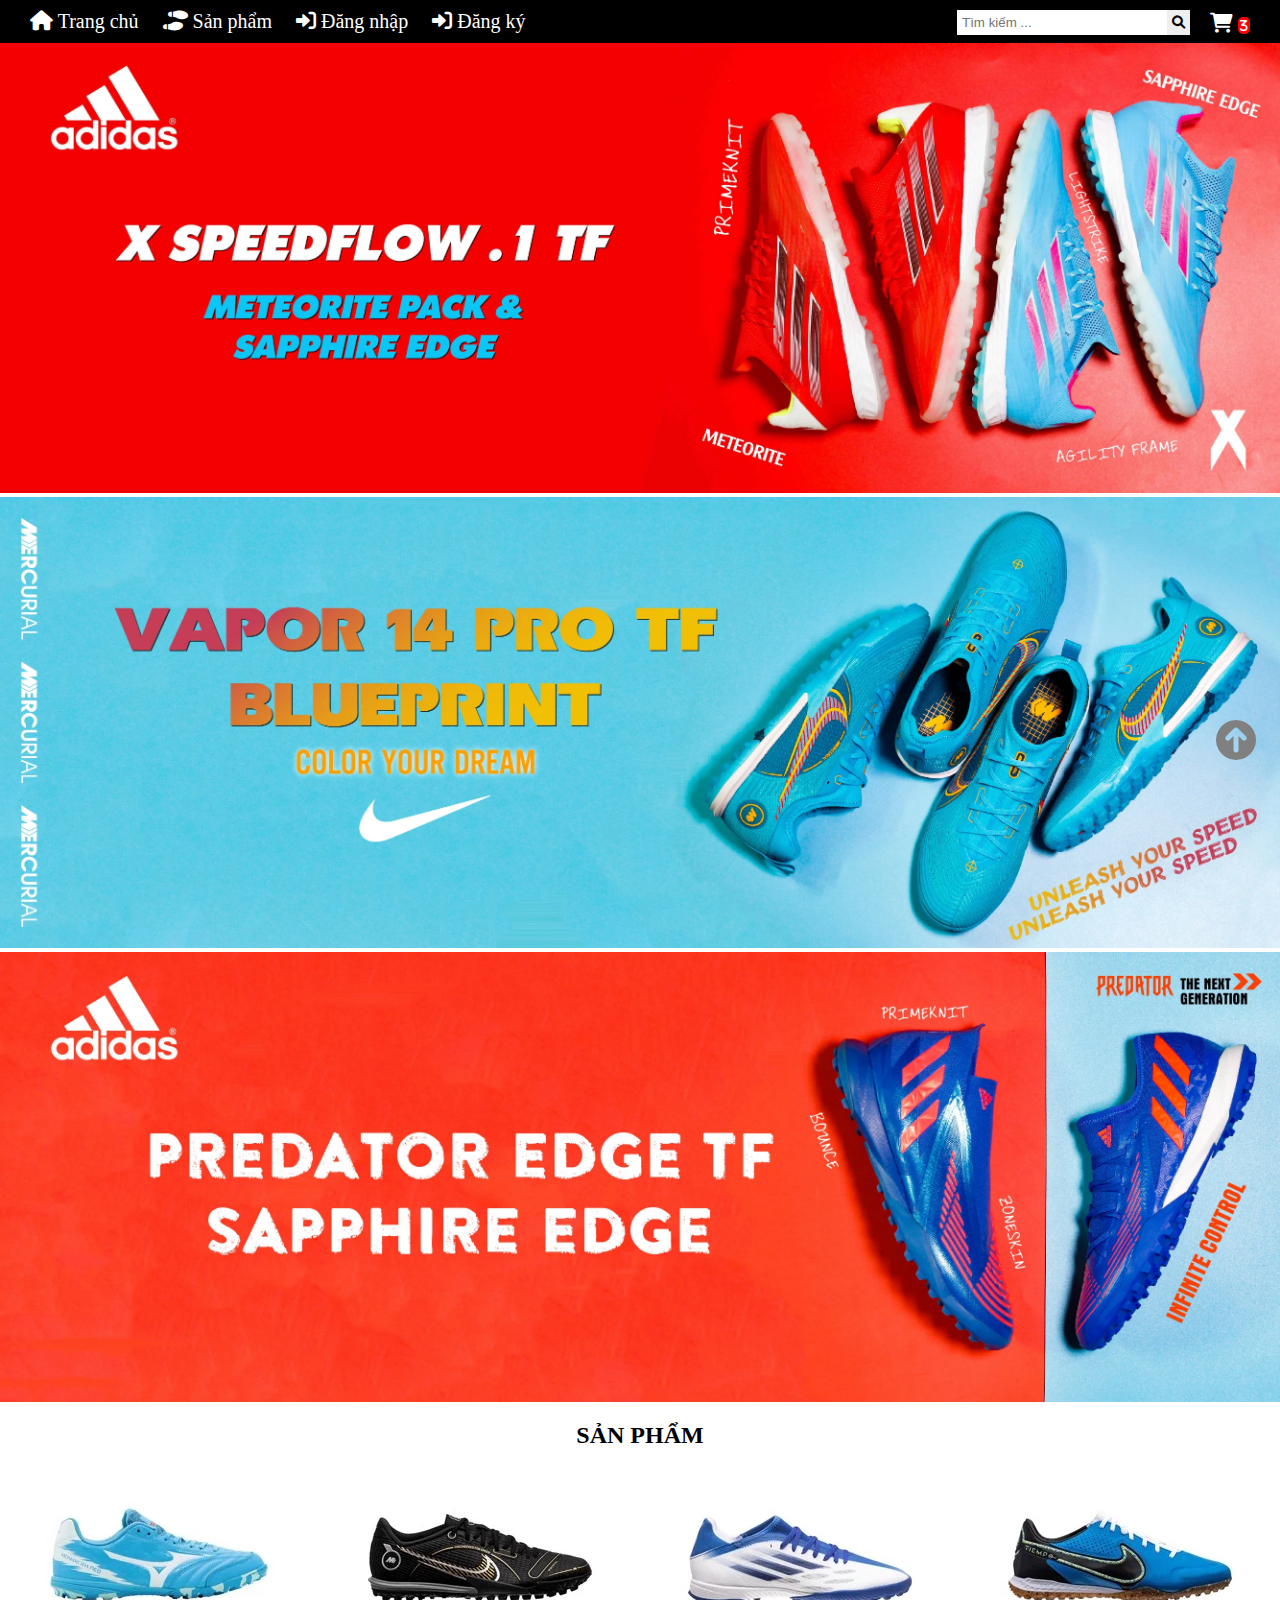
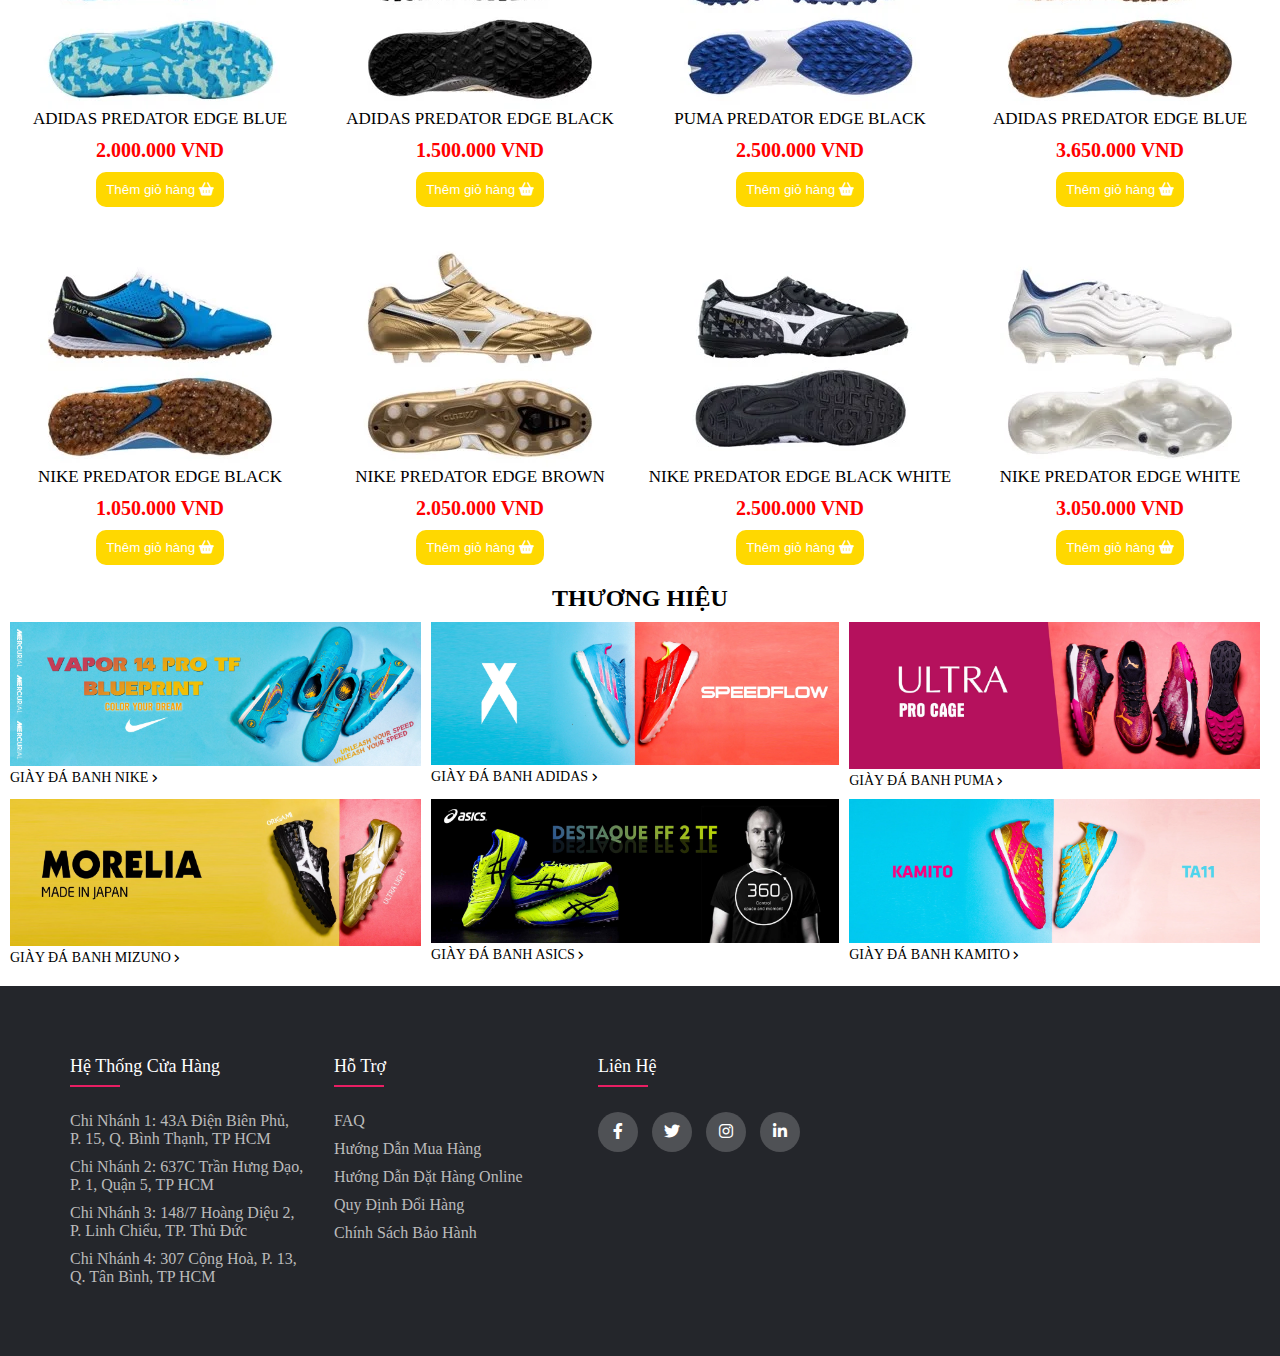
<file: index.html>
<!DOCTYPE html>
<html lang="en">

<head>
    <meta charset="UTF-8">
    <meta http-equiv="X-UA-Compatible" content="IE=edge">
    <meta name="viewport" content="width=device-width, initial-scale=1.0">
    <title>Shop giày đá bóng</title>
    <link rel="stylesheet" href="./css/style.css" />
    <!-- Slide của w3 -->
    <script src="https://www.w3schools.com/lib/w3.js"></script>
    <link href="https://cdnjs.cloudflare.com/ajax/libs/font-awesome/6.0.0/css/all.min.css" rel="stylesheet">
</head>

<body>
    <!-- Menu -->
    <ul class="menu" id="menu">
        <li>
            <a href="./index.html"><i class="fa-solid fa-house"></i> Trang chủ</a>
        </li>
        <li>
            <a href="./products.html"><i class="fa-solid fa-shoe-prints"></i> Sản phẩm</a>
        </li>
        <li>
            <a href="./login.html"><i class="fa-solid fa-right-to-bracket"></i> Đăng nhập</a>
        </li>
        <li>
            <a href="./register.html"><i class="fa-solid fa-right-to-bracket"></i> Đăng ký</a>
        </li>
        <li>
            <a href="cart.html">
                <i class="fa-solid fa-cart-shopping">
                    <span class="count">3</span>
                </i>
            </a> 
        </li>
        <li>
            <button class="btnSearch">
                <i class="fa-solid fa-magnifying-glass"></i>
            </button>
            <input type="text" placeholder="Tìm kiếm ..." class="search"/>
        </li>
    </ul>
    <!-- Slide -->
    <div class="slides">
        <img src="./img/banner1.jpg" width="100%" />
    </div>
    <div class="slides">
        <img src="./img/banner2.jpg" width="100%" />
    </div>
    <div class="slides">
        <img src="./img/banner3.jpg" width="100%" />
    </div>
    <!-- Sản phẩm -->
    <!-- Class cha -->
    <div class="main">
        <h2 style="text-align:center;margin-top:1rem;">SẢN PHẨM</h2>
        <!-- 100% -->
        <!-- Class sản phẩm cha -->
        <!-- Hàng 1 -->
        <div class="product-container">
            <!-- 100% -->
            <!-- Class sản phẩm con -->
            <a href="product-detail.html" class="product-item">
                <!-- 25% --->
                <img class="product-img" src="./img/sp1.png" />
                <p class="name">ADIDAS PREDATOR EDGE BLUE</p>
                <p class="price">2.000.000 VND</p>
                <button class="add-to-cart">Thêm giỏ hàng <i class="fa-solid fa-basket-shopping"></i></button>
            </a>
            <!-- Class sản phẩm con -->
            <a href="product-detail.html" class="product-item">
                <!-- 25% --->
                <img class="product-img" src="./img/sp2.png" />
                <p class="name">ADIDAS PREDATOR EDGE BLACK</p>
                <p class="price">1.500.000 VND</p>
                <button class="add-to-cart">Thêm giỏ hàng <i class="fa-solid fa-basket-shopping"></i></button>
            </a>
            <!-- Class sản phẩm con -->
            <a href="product-detail.html" class="product-item">
                <!-- 25% --->
                <img class="product-img" src="./img/sp3.png" />
                <p class="name">PUMA PREDATOR EDGE BLACK</p>
                <p class="price">2.500.000 VND</p>
                <button class="add-to-cart">Thêm giỏ hàng <i class="fa-solid fa-basket-shopping"></i></button>
            </a>
            <!-- Class sản phẩm con -->
            <!-- 25% --->
            <a href="product-detail.html" class="product-item">
                <img class="product-img" src="./img/sp4.png" />
                <p class="name">ADIDAS PREDATOR EDGE BLUE</p>
                <p class="price">3.650.000 VND</p>
                <button class="add-to-cart">Thêm giỏ hàng <i class="fa-solid fa-basket-shopping"></i></button>
            </a>
        </div>
        <!-- Hàng 2 -->
        <div class="product-container">
            <!-- 100% -->
            <!-- Class sản phẩm con -->
            <a href="product-detail.html" class="product-item">
                <!-- 25% --->
                <img class="product-img" src="./img/sp5.png" />
                <p class="name">NIKE PREDATOR EDGE BLACK</p>
                <p class="price">1.050.000 VND</p>
                <button class="add-to-cart">Thêm giỏ hàng <i class="fa-solid fa-basket-shopping"></i></button>
            </a>
            <!-- Class sản phẩm con -->
            <a href="product-detail.html" class="product-item">
                <!-- 25% --->
                <img class="product-img" src="./img/sp6.png" />
                <p class="name">NIKE PREDATOR EDGE BROWN</p>
                <p class="price">2.050.000 VND</p>
                <button class="add-to-cart">Thêm giỏ hàng <i class="fa-solid fa-basket-shopping"></i></button>
            </a>
            <!-- Class sản phẩm con -->
            <a href="product-detail.html" class="product-item">
                <!-- 25% --->
                <img class="product-img" src="./img/sp7.png" />
                <p class="name">NIKE PREDATOR EDGE BLACK WHITE</p>
                <p class="price">2.500.000 VND</p>
                <button class="add-to-cart">Thêm giỏ hàng <i class="fa-solid fa-basket-shopping"></i></button>
            </a>
            <!-- Class sản phẩm con -->
            <!-- 25% --->
            <div class="product-item">
                <img class="product-img" src="./img/sp8.png" />
                <p class="name">NIKE PREDATOR EDGE WHITE</p>
                <p class="price">3.050.000 VND</p>
                <button class="add-to-cart">Thêm giỏ hàng <i class="fa-solid fa-basket-shopping"></i></button>
            </div>
        </div>
        <h2 style="text-align:center;margin-top:1rem;">THƯƠNG HIỆU</h2>
        <div class="grid-container">
            <div class="grid-item">
                <img src="img/brand1.png" width="100%"/>
                <p class="brand-name">GIÀY ĐÁ BANH NIKE <i class="fa fa-angle-right"></i></p>
            </div>
            <div class="grid-item">
                <img src="img/brand2.png" width="100%"/>
                <p class="brand-name">GIÀY ĐÁ BANH ADIDAS <i class="fa fa-angle-right"></i></p>
            </div>
            <div class="grid-item">
                <img src="img/brand3.png" width="100%"/>
                <p class="brand-name">GIÀY ĐÁ BANH PUMA <i class="fa fa-angle-right"></i></p>
            </div>
            <div class="grid-item">
                <img src="img/brand4.png" width="100%"/>
                <p class="brand-name">GIÀY ĐÁ BANH MIZUNO <i class="fa fa-angle-right"></i></p>
            </div>
            <div class="grid-item">
                <img src="img/brand5.png" width="100%"/>
                <p class="brand-name">GIÀY ĐÁ BANH ASICS <i class="fa fa-angle-right"></i></p>
            </div>
            <div class="grid-item">
                <img src="img/brand6.png" width="100%"/>
                <p class="brand-name">GIÀY ĐÁ BANH KAMITO <i class="fa fa-angle-right"></i></p>
            </div>
        </div>
    </div>
    <footer class="footer">
        <i class="fa-solid fa-circle-arrow-up" onclick="botToTop()" id="myBtn"></i>
        <div class="container">
            <div class="row">
                <div class="footer-col">
                    <h4>Hệ thống cửa hàng</h4>
                    <ul>
                        <li><a href="#">Chi nhánh 1: 43A Điện Biên Phủ, P. 15, Q. Bình Thạnh, TP HCM</a></li>
                        <li><a href="#">Chi nhánh 2: 637C Trần Hưng Đạo, P. 1, Quận 5, TP HCM</a></li>
                        <li><a href="#">Chi nhánh 3: 148/7 Hoàng Diệu 2, P. Linh Chiểu, TP. Thủ Đức</a></li>
                        <li><a href="#">Chi nhánh 4: 307 Cộng Hoà, P. 13, Q. Tân Bình, TP HCM</a></li>
                    </ul>
                </div>
                <div class="footer-col">
                    <h4>Hỗ trợ</h4>
                    <ul>
                        <li><a href="#">FAQ</a></li>
                        <li><a href="#">Hướng dẫn mua hàng</a></li>
                        <li><a href="#">Hướng dẫn đặt hàng online</a></li>
                        <li><a href="#">Quy định đổi hàng</a></li>
                        <li><a href="#">Chính sách bảo hành</a></li>
                    </ul>
                </div>
                <div class="footer-col">
                    <h4>Liên hệ</h4>
                    <div class="social-links">
                        <a href="#"><i class="fab fa-facebook-f"></i></a>
                        <a href="#"><i class="fab fa-twitter"></i></a>
                        <a href="#"><i class="fab fa-instagram"></i></a>
                        <a href="#"><i class="fab fa-linkedin-in"></i></a>
                    </div>
                </div>
                <div class="footer-col">
                    <iframe src="https://www.google.com/maps/embed?pb=!1m18!1m12!1m3!1d1003449.685214484!2d106.13467939516357!3d10.755639046757906!2m3!1f0!2f0!3f0!3m2!1i1024!2i768!4f13.1!3m3!1m2!1s0x317529292e8d3dd1%3A0xf15f5aad773c112b!2sHo%20Chi%20Minh%20City%2C%20Vietnam!5e0!3m2!1sen!2s!4v1654313030878!5m2!1sen!2s" width="300" height="200" style="border:0;" allowfullscreen="" loading="lazy" referrerpolicy="no-referrer-when-downgrade"></iframe>
                </div>
            </div>
        </div>
    </footer>
    <script src="./js/script.js"></script>
</body>

</html>
</file>
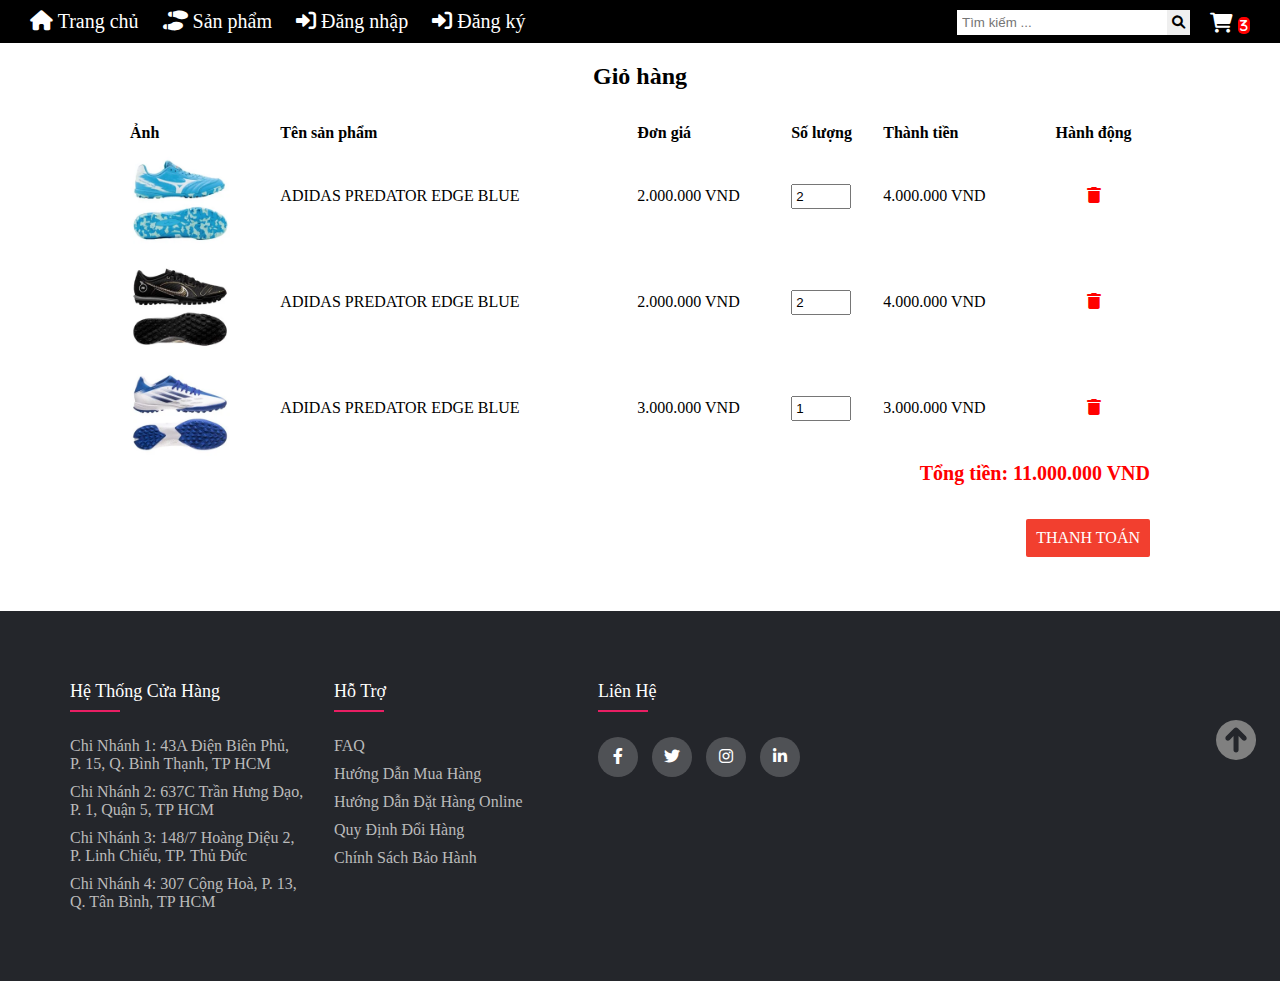
<file: cart.html>
<!DOCTYPE html>
<html lang="en">

<head>
    <meta charset="UTF-8">
    <meta http-equiv="X-UA-Compatible" content="IE=edge">
    <meta name="viewport" content="width=device-width, initial-scale=1.0">
    <title>Shop giày đá bóng</title>
    <link rel="stylesheet" href="./css/style.css" />
    <!-- Slide của w3 -->
    <script src="https://www.w3schools.com/lib/w3.js"></script>
    <link href="https://cdnjs.cloudflare.com/ajax/libs/font-awesome/6.0.0/css/all.min.css" rel="stylesheet">
</head>

<body>
    <!-- Menu -->
    <ul class="menu" id="menu">
        <li>
            <a href="./index.html"><i class="fa-solid fa-house"></i> Trang chủ</a>
        </li>
        <li>
            <a href="./products.html"><i class="fa-solid fa-shoe-prints"></i> Sản phẩm</a>
        </li>
        <li>
            <a href="./login.html"><i class="fa-solid fa-right-to-bracket"></i> Đăng nhập</a>
        </li>
        <li>
            <a href="./register.html"><i class="fa-solid fa-right-to-bracket"></i> Đăng ký</a>
        </li>
        <li>
            <a href="cart.html">
                <i class="fa-solid fa-cart-shopping">
                    <span class="count">3</span>
                </i>
            </a> 
        </li>
        <li>
            <button class="btnSearch">
                <i class="fa-solid fa-magnifying-glass"></i>
            </button>
            <input type="text" placeholder="Tìm kiếm ..." class="search"/>
        </li>
    </ul>
    <!-- Sản phẩm -->
    <!-- Class cha -->
    <div class="main" style="margin: 0 auto;padding:20px 0;">
        <h2 style="text-align: center;">Giỏ hàng</h2>
        <table style="width: 80%;margin:2rem auto;">
            <tr align="left">
                <th>Ảnh</th>
                <th>Tên sản phẩm</th>
                <th>Đơn giá</th>
                <th>Số lượng</th>
                <th>Thành tiền</th>
                <th align="center">Hành động</th>
            </tr>
            <tr>
                <td>
                    <img src="./img/sp1.png" width="100"/>
                </td>
                <td>
                    ADIDAS PREDATOR EDGE BLUE
                </td>
                <td>
                    2.000.000 VND
                </td>
                <td>
                    <input type="number" value="2" min=1 class="qty"/>
                </td>
                <td>
                    4.000.000 VND
                </td>
                <td align="center">
                    <a style="color: red;" href="#"><i class="fa-solid fa-trash"></i></a>
                </td>
            </tr>
            <tr>
                <td>
                    <img src="./img/sp2.png" width="100"/>
                </td>
                <td>
                    ADIDAS PREDATOR EDGE BLUE
                </td>
                <td>
                    2.000.000 VND
                </td>
                <td>
                    <input type="number" value="2" min=1 class="qty"/>
                </td>
                <td>
                    4.000.000 VND
                </td>
                <td align="center">
                    <a style="color: red;" href="#"><i class="fa-solid fa-trash"></i></a>
                </td>
            </tr>
            <tr>
                <td>
                    <img src="./img/sp3.png" width="100"/>
                </td>
                <td>
                    ADIDAS PREDATOR EDGE BLUE
                </td>
                <td>
                    3.000.000 VND
                </td>
                <td>
                    <input type="number" value="1" min=1 class="qty"/>
                </td>
                <td>
                    3.000.000 VND
                </td>
                <td align="center">
                    <a style="color: red;" href="#"><i class="fa-solid fa-trash"></i></a>
                </td>
            </tr>
            <tr>
                <td colspan="6" align="right" style="color: red;font-weight: bold;font-size: 20px;">
                    Tổng tiền: 11.000.000 VND
                </td>
            </tr>
            <tr>
                <td colspan="6" align="right">
                    <a class="btnCheckout" href="#">THANH TOÁN</a>
                </td>
            </tr>
        </table>
    </div>
    <footer class="footer">
        <i class="fa-solid fa-circle-arrow-up" onclick="botToTop()" id="myBtn"></i>
        <div class="container">
            <div class="row">
                <div class="footer-col">
                    <h4>Hệ thống cửa hàng</h4>
                    <ul>
                        <li><a href="#">Chi nhánh 1: 43A Điện Biên Phủ, P. 15, Q. Bình Thạnh, TP HCM</a></li>
                        <li><a href="#">Chi nhánh 2: 637C Trần Hưng Đạo, P. 1, Quận 5, TP HCM</a></li>
                        <li><a href="#">Chi nhánh 3: 148/7 Hoàng Diệu 2, P. Linh Chiểu, TP. Thủ Đức</a></li>
                        <li><a href="#">Chi nhánh 4: 307 Cộng Hoà, P. 13, Q. Tân Bình, TP HCM</a></li>
                    </ul>
                </div>
                <div class="footer-col">
                    <h4>Hỗ trợ</h4>
                    <ul>
                        <li><a href="#">FAQ</a></li>
                        <li><a href="#">Hướng dẫn mua hàng</a></li>
                        <li><a href="#">Hướng dẫn đặt hàng online</a></li>
                        <li><a href="#">Quy định đổi hàng</a></li>
                        <li><a href="#">Chính sách bảo hành</a></li>
                    </ul>
                </div>
                <div class="footer-col">
                    <h4>Liên hệ</h4>
                    <div class="social-links">
                        <a href="#"><i class="fab fa-facebook-f"></i></a>
                        <a href="#"><i class="fab fa-twitter"></i></a>
                        <a href="#"><i class="fab fa-instagram"></i></a>
                        <a href="#"><i class="fab fa-linkedin-in"></i></a>
                    </div>
                </div>
            </div>
        </div>
    </footer>
    <script src="./js/script.js"></script>
</body>

</html>
</file>
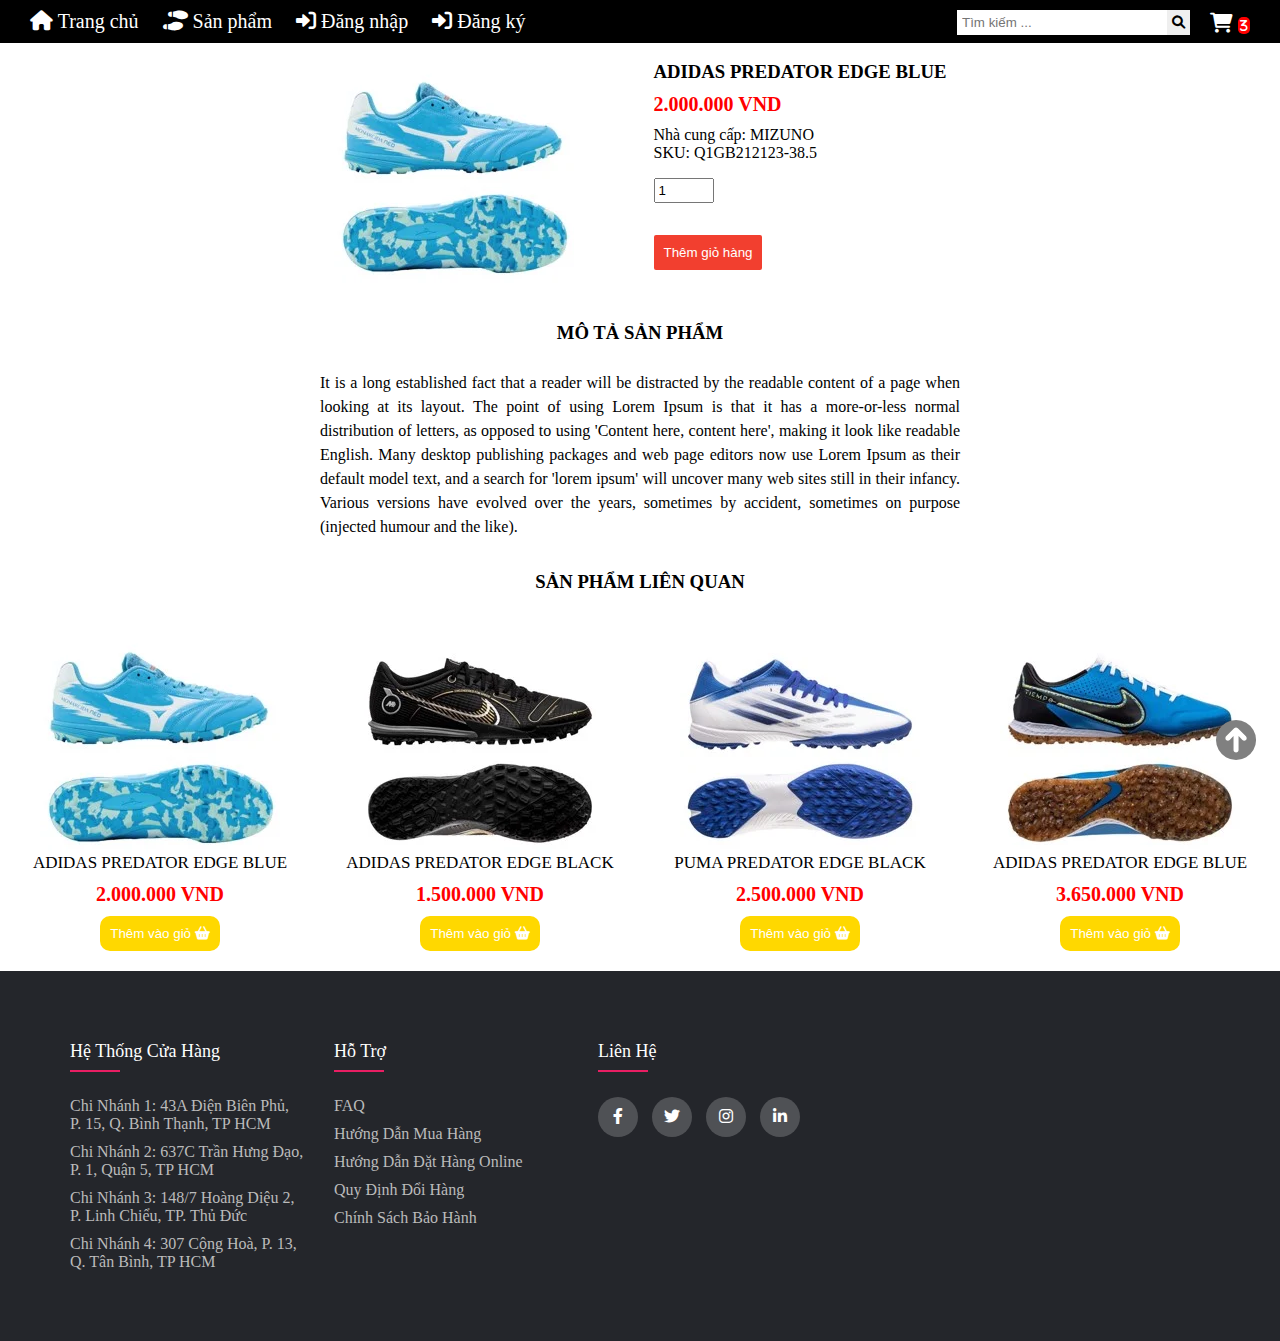
<file: product-detail.html>
<!DOCTYPE html>
<html lang="en">

<head>
    <meta charset="UTF-8">
    <meta http-equiv="X-UA-Compatible" content="IE=edge">
    <meta name="viewport" content="width=device-width, initial-scale=1.0">
    <title>Shop giày đá bóng</title>
    <link rel="stylesheet" href="./css/style.css" />
    <!-- Slide của w3 -->
    <script src="https://www.w3schools.com/lib/w3.js"></script>
    <link href="https://cdnjs.cloudflare.com/ajax/libs/font-awesome/6.0.0/css/all.min.css" rel="stylesheet">
</head>

<body>
    <!-- Menu -->
    <ul class="menu" id="menu">
        <li>
            <a href="./index.html"><i class="fa-solid fa-house"></i> Trang chủ</a>
        </li>
        <li>
            <a href="./products.html"><i class="fa-solid fa-shoe-prints"></i> Sản phẩm</a>
        </li>
        <li>
            <a href="./login.html"><i class="fa-solid fa-right-to-bracket"></i> Đăng nhập</a>
        </li>
        <li>
            <a href="./register.html"><i class="fa-solid fa-right-to-bracket"></i> Đăng ký</a>
        </li>
        <li>
            <a href="cart.html">
                <i class="fa-solid fa-cart-shopping">
                    <span class="count">3</span>
                </i>
            </a> 
        </li>
        <li>
            <button class="btnSearch">
                <i class="fa-solid fa-magnifying-glass"></i>
            </button>
            <input type="text" placeholder="Tìm kiếm ..." class="search"/>
        </li>
    </ul>
    <!-- Sản phẩm -->
    <!-- Class cha -->
    <div class="main">
        <div class="product-detail-container">
            <div class="product-image">
                <img src="img/sp1.png" />
            </div>
            <div class="product-detail">
                <form>
                    <h3>ADIDAS PREDATOR EDGE BLUE</h3>
                    <p class="price">2.000.000 VND</p>
                    <p>Nhà cung cấp: MIZUNO</p>
                    <p>SKU: Q1GB212123-38.5</p>
                    <input type="number" min=1 class="qty" value="1" style="margin-right: 100%;margin-top: 1rem;"/>
                    <button type="button" class="addToCart">Thêm giỏ hàng</button>
                </form>
            </div>
        </div>
        <div class="description">
            <h3 style="text-align: center;margin-bottom: 1.5rem;">MÔ TẢ SẢN PHẨM</h3>
            <p>
                It is a long established fact that a reader will be distracted by the readable content of a page when looking at its layout. The point of using Lorem Ipsum is that it has a more-or-less normal distribution of letters, as opposed to using 'Content here, content here', making it look like readable English. Many desktop publishing packages and web page editors now use Lorem Ipsum as their default model text, and a search for 'lorem ipsum' will uncover many web sites still in their infancy. Various versions have evolved over the years, sometimes by accident, sometimes on purpose (injected humour and the like).
            </p>
        </div>
        <h3 style="text-align: center;">SẢN PHẨM LIÊN QUAN</h3>
        <div class="product-container">
            <!-- 100% -->
            <!-- Class sản phẩm con -->
            <a href="product-detail.html" class="product-item">
                <!-- 25% --->
                <img class="product-img" src="./img/sp1.png" />
                <p class="name">ADIDAS PREDATOR EDGE BLUE</p>
                <p class="price">2.000.000 VND</p>
                <button class="add-to-cart">Thêm vào giỏ <i class="fa-solid fa-basket-shopping"></i></button>
            </a>
            <!-- Class sản phẩm con -->
            <a href="product-detail.html" class="product-item">
                <!-- 25% --->
                <img class="product-img" src="./img/sp2.png" />
                <p class="name">ADIDAS PREDATOR EDGE BLACK</p>
                <p class="price">1.500.000 VND</p>
                <button class="add-to-cart">Thêm vào giỏ <i class="fa-solid fa-basket-shopping"></i></button>
            </a>
            <!-- Class sản phẩm con -->
            <a href="product-detail.html" class="product-item">
                <!-- 25% --->
                <img class="product-img" src="./img/sp3.png" />
                <p class="name">PUMA PREDATOR EDGE BLACK</p>
                <p class="price">2.500.000 VND</p>
                <button class="add-to-cart">Thêm vào giỏ <i class="fa-solid fa-basket-shopping"></i></button>
            </a>
            <!-- Class sản phẩm con -->
            <!-- 25% --->
            <a href="product-detail.html" class="product-item">
                <img class="product-img" src="./img/sp4.png" />
                <p class="name">ADIDAS PREDATOR EDGE BLUE</p>
                <p class="price">3.650.000 VND</p>
                <button class="add-to-cart">Thêm vào giỏ <i class="fa-solid fa-basket-shopping"></i></button>
            </a>
        </div>
    </div>
    <footer class="footer">
        <i class="fa-solid fa-circle-arrow-up" onclick="botToTop()" id="myBtn"></i>
        <div class="container">
            <div class="row">
                <div class="footer-col">
                    <h4>Hệ thống cửa hàng</h4>
                    <ul>
                        <li><a href="#">Chi nhánh 1: 43A Điện Biên Phủ, P. 15, Q. Bình Thạnh, TP HCM</a></li>
                        <li><a href="#">Chi nhánh 2: 637C Trần Hưng Đạo, P. 1, Quận 5, TP HCM</a></li>
                        <li><a href="#">Chi nhánh 3: 148/7 Hoàng Diệu 2, P. Linh Chiểu, TP. Thủ Đức</a></li>
                        <li><a href="#">Chi nhánh 4: 307 Cộng Hoà, P. 13, Q. Tân Bình, TP HCM</a></li>
                    </ul>
                </div>
                <div class="footer-col">
                    <h4>Hỗ trợ</h4>
                    <ul>
                        <li><a href="#">FAQ</a></li>
                        <li><a href="#">Hướng dẫn mua hàng</a></li>
                        <li><a href="#">Hướng dẫn đặt hàng online</a></li>
                        <li><a href="#">Quy định đổi hàng</a></li>
                        <li><a href="#">Chính sách bảo hành</a></li>
                    </ul>
                </div>
                <div class="footer-col">
                    <h4>Liên hệ</h4>
                    <div class="social-links">
                        <a href="#"><i class="fab fa-facebook-f"></i></a>
                        <a href="#"><i class="fab fa-twitter"></i></a>
                        <a href="#"><i class="fab fa-instagram"></i></a>
                        <a href="#"><i class="fab fa-linkedin-in"></i></a>
                    </div>
                </div>
            </div>
        </div>
    </footer>
    <script src="./js/script.js"></script>
</body>

</html>
</file>
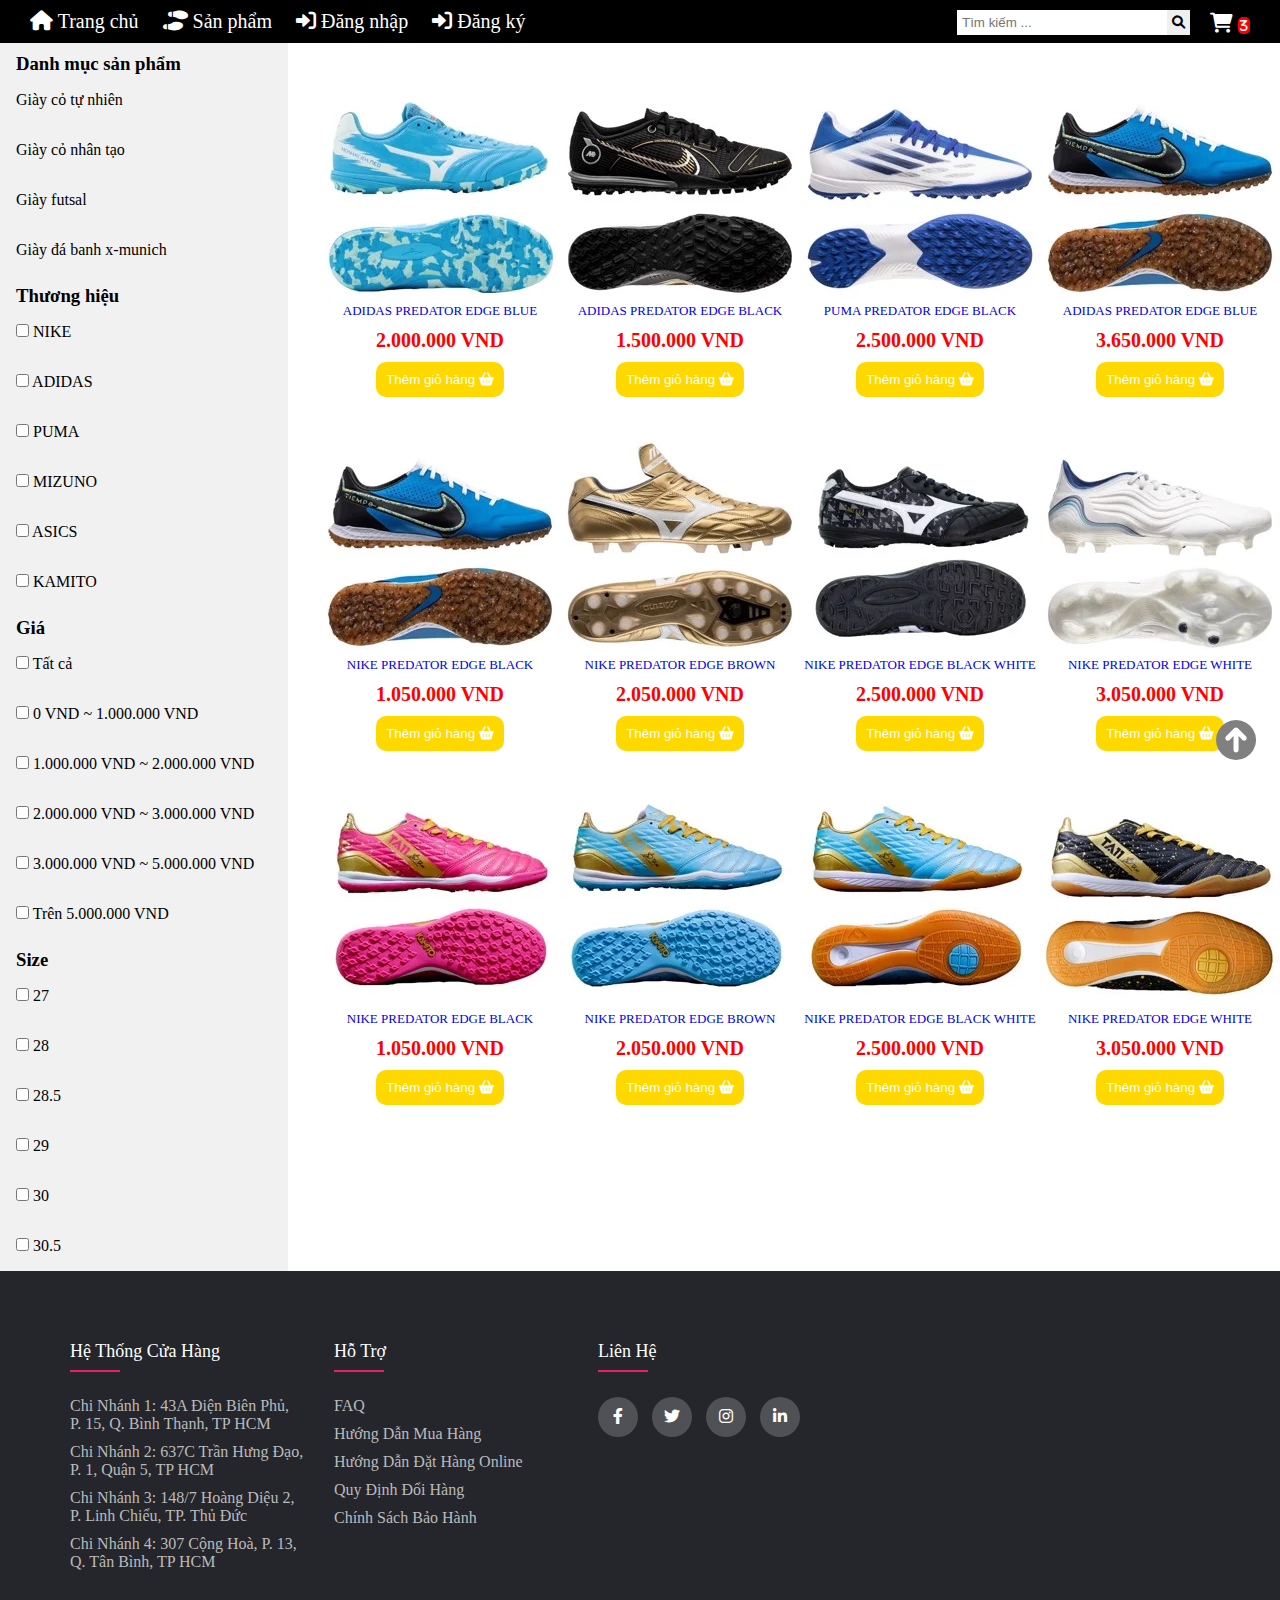
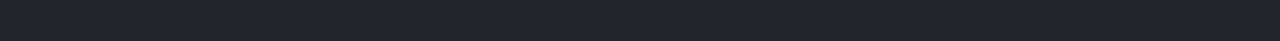
<file: products.html>
<!DOCTYPE html>
<html lang="en">

<head>
    <meta charset="UTF-8">
    <meta http-equiv="X-UA-Compatible" content="IE=edge">
    <meta name="viewport" content="width=device-width, initial-scale=1.0">
    <title>Shop giày đá bóng</title>
    <link rel="stylesheet" href="./css/style.css" />
    <!-- Slide của w3 -->
    <script src="https://www.w3schools.com/lib/w3.js"></script>
    <link href="https://cdnjs.cloudflare.com/ajax/libs/font-awesome/6.0.0/css/all.min.css" rel="stylesheet">
</head>

<body>
    <!-- Menu -->
    <ul class="menu" id="menu">
        <li>
            <a href="./index.html"><i class="fa-solid fa-house"></i> Trang chủ</a>
        </li>
        <li>
            <a href="./products.html"><i class="fa-solid fa-shoe-prints"></i> Sản phẩm</a>
        </li>
        <li>
            <a href="./login.html"><i class="fa-solid fa-right-to-bracket"></i> Đăng nhập</a>
        </li>
        <li>
            <a href="./register.html"><i class="fa-solid fa-right-to-bracket"></i> Đăng ký</a>
        </li>
        <li>
            <a href="cart.html">
                <i class="fa-solid fa-cart-shopping">
                    <span class="count">3</span>
                </i>
            </a>
        </li>
        <li>
            <button class="btnSearch">
                <i class="fa-solid fa-magnifying-glass"></i>
            </button>
            <input type="text" placeholder="Tìm kiếm ..." class="search" />
        </li>
    </ul>
    <!-- Sản phẩm -->
    <!-- Class cha -->
    <div class="main">
        <div class="wrapper">
            <div class="sidebar">
                <h3 style="margin-left: 16px;margin-top:10px;">Danh mục sản phẩm</h3>
                <a href="#">Giày cỏ tự nhiên</a>
                <a href="#">Giày cỏ nhân tạo</a>
                <a href="#">Giày futsal</a>
                <a href="#">Giày đá banh x-munich</a>
                <h3 style="margin-left: 16px;margin-top:10px;">Thương hiệu</h3>
                <a href="#">
                    <input type="checkbox" /> NIKE
                </a>
                <a href="#">
                    <input type="checkbox" /> ADIDAS
                </a>
                <a href="#">
                    <input type="checkbox" /> PUMA
                </a>
                <a href="#">
                    <input type="checkbox" /> MIZUNO
                </a>
                <a href="#">
                    <input type="checkbox" /> ASICS
                </a>
                <a href="#">
                    <input type="checkbox" /> KAMITO
                </a>
                <h3 style="margin-left: 16px;margin-top:10px;">Giá</h3>
                <a href="#">
                    <input type="checkbox" /> Tất cả
                </a>
                <a href="#">
                    <input type="checkbox" /> 0 VND ~ 1.000.000 VND
                </a>
                <a href="#">
                    <input type="checkbox" /> 1.000.000 VND ~ 2.000.000 VND
                </a>
                <a href="#">
                    <input type="checkbox" /> 2.000.000 VND ~ 3.000.000 VND
                </a>
                <a href="#">
                    <input type="checkbox" /> 3.000.000 VND ~ 5.000.000 VND
                </a>
                <a href="#">
                    <input type="checkbox" /> Trên 5.000.000 VND
                </a>
                <h3 style="margin-left: 16px;margin-top:10px;">Size</h3>
                <a href="#">
                    <input type="checkbox" /> 27
                </a>
                <a href="#">
                    <input type="checkbox" /> 28
                </a>
                <a href="#">
                    <input type="checkbox" /> 28.5
                </a>
                <a href="#">
                    <input type="checkbox" /> 29
                </a>
                <a href="#">
                    <input type="checkbox" /> 30
                </a>
                <a href="#">
                    <input type="checkbox" /> 30.5
                </a>
            </div>
            <div class="products">
                <!-- Hàng 1 -->
                <div class="product-container">
                    <!-- 100% -->
                    <!-- Class sản phẩm con -->
                    <a href="product-detail.html" class="product-item">
                        <!-- 25% --->
                        <img class="product-img" src="./img/sp1.png" />
                        <p class="product-name">ADIDAS PREDATOR EDGE BLUE</p>
                        <p class="price">2.000.000 VND</p>
                        <button class="add-to-cart">Thêm giỏ hàng <i class="fa-solid fa-basket-shopping"></i></button>
                    </a>
                    <!-- Class sản phẩm con -->
                    <a href="product-detail.html" class="product-item">
                        <!-- 25% --->
                        <img class="product-img" src="./img/sp2.png" />
                        <p class="product-name">ADIDAS PREDATOR EDGE BLACK</p>
                        <p class="price">1.500.000 VND</p>
                        <button class="add-to-cart">Thêm giỏ hàng <i class="fa-solid fa-basket-shopping"></i></button>
                    </a>
                    <!-- Class sản phẩm con -->
                    <a href="product-detail.html" class="product-item">
                        <!-- 25% --->
                        <img class="product-img" src="./img/sp3.png" />
                        <p class="product-name">PUMA PREDATOR EDGE BLACK</p>
                        <p class="price">2.500.000 VND</p>
                        <button class="add-to-cart">Thêm giỏ hàng <i class="fa-solid fa-basket-shopping"></i></button>
                    </a>
                    <!-- Class sản phẩm con -->
                    <!-- 25% --->
                    <a href="product-detail.html" class="product-item">
                        <img class="product-img" src="./img/sp4.png" />
                        <p class="product-name">ADIDAS PREDATOR EDGE BLUE</p>
                        <p class="price">3.650.000 VND</p>
                        <button class="add-to-cart">Thêm giỏ hàng <i class="fa-solid fa-basket-shopping"></i></button>
                    </a>
                </div>
                <!-- Hàng 2 -->
                <div class="product-container">
                    <!-- 100% -->
                    <!-- Class sản phẩm con -->
                    <a href="product-detail.html" class="product-item">
                        <!-- 25% --->
                        <img class="product-img" src="./img/sp5.png" />
                        <p class="product-name">NIKE PREDATOR EDGE BLACK</p>
                        <p class="price">1.050.000 VND</p>
                        <button class="add-to-cart">Thêm giỏ hàng <i class="fa-solid fa-basket-shopping"></i></button>
                    </a>
                    <!-- Class sản phẩm con -->
                    <a href="product-detail.html" class="product-item">
                        <!-- 25% --->
                        <img class="product-img" src="./img/sp6.png" />
                        <p class="product-name">NIKE PREDATOR EDGE BROWN</p>
                        <p class="price">2.050.000 VND</p>
                        <button class="add-to-cart">Thêm giỏ hàng <i class="fa-solid fa-basket-shopping"></i></button>
                    </a>
                    <!-- Class sản phẩm con -->
                    <a href="product-detail.html" class="product-item">
                        <!-- 25% --->
                        <img class="product-img" src="./img/sp7.png" />
                        <p class="product-name">NIKE PREDATOR EDGE BLACK WHITE</p>
                        <p class="price">2.500.000 VND</p>
                        <button class="add-to-cart">Thêm giỏ hàng <i class="fa-solid fa-basket-shopping"></i></button>
                    </a>
                    <!-- Class sản phẩm con -->
                    <!-- 25% --->
                    <a href="product-detail.html" class="product-item">
                        <img class="product-img" src="./img/sp8.png" />
                        <p class="product-name">NIKE PREDATOR EDGE WHITE</p>
                        <p class="price">3.050.000 VND</p>
                        <button class="add-to-cart">Thêm giỏ hàng <i class="fa-solid fa-basket-shopping"></i></button>
                    </a>
                </div>
                <!-- Hàng 2 -->
                <div class="product-container">
                    <!-- 100% -->
                    <!-- Class sản phẩm con -->
                    <a href="product-detail.html" class="product-item">
                        <!-- 25% --->
                        <img class="product-img" src="./img/sp9.png" />
                        <p class="product-name">NIKE PREDATOR EDGE BLACK</p>
                        <p class="price">1.050.000 VND</p>
                        <button class="add-to-cart">Thêm giỏ hàng <i class="fa-solid fa-basket-shopping"></i></button>
                    </a>
                    <!-- Class sản phẩm con -->
                    <a href="product-detail.html" class="product-item">
                        <!-- 25% --->
                        <img class="product-img" src="./img/sp10.png" />
                        <p class="product-name">NIKE PREDATOR EDGE BROWN</p>
                        <p class="price">2.050.000 VND</p>
                        <button class="add-to-cart">Thêm giỏ hàng <i class="fa-solid fa-basket-shopping"></i></button>
                    </a>
                    <!-- Class sản phẩm con -->
                    <a href="product-detail.html" class="product-item">
                        <!-- 25% --->
                        <img class="product-img" src="./img/sp11.png" />
                        <p class="product-name">NIKE PREDATOR EDGE BLACK WHITE</p>
                        <p class="price">2.500.000 VND</p>
                        <button class="add-to-cart">Thêm giỏ hàng <i class="fa-solid fa-basket-shopping"></i></button>
                    </a>
                    <!-- Class sản phẩm con -->
                    <!-- 25% --->
                    <a href="product-detail.html" class="product-item">
                        <img class="product-img" src="./img/sp12.png" />
                        <p class="product-name">NIKE PREDATOR EDGE WHITE</p>
                        <p class="price">3.050.000 VND</p>
                        <button class="add-to-cart">Thêm giỏ hàng <i class="fa-solid fa-basket-shopping"></i></button>
                    </a>
                </div>
            </div>
        </div>
    </div>
    <footer class="footer">
        <i class="fa-solid fa-circle-arrow-up" onclick="botToTop()" id="myBtn"></i>
        <div class="container">
            <div class="row">
                <div class="footer-col">
                    <h4>Hệ thống cửa hàng</h4>
                    <ul>
                        <li><a href="#">Chi nhánh 1: 43A Điện Biên Phủ, P. 15, Q. Bình Thạnh, TP HCM</a></li>
                        <li><a href="#">Chi nhánh 2: 637C Trần Hưng Đạo, P. 1, Quận 5, TP HCM</a></li>
                        <li><a href="#">Chi nhánh 3: 148/7 Hoàng Diệu 2, P. Linh Chiểu, TP. Thủ Đức</a></li>
                        <li><a href="#">Chi nhánh 4: 307 Cộng Hoà, P. 13, Q. Tân Bình, TP HCM</a></li>
                    </ul>
                </div>
                <div class="footer-col">
                    <h4>Hỗ trợ</h4>
                    <ul>
                        <li><a href="#">FAQ</a></li>
                        <li><a href="#">Hướng dẫn mua hàng</a></li>
                        <li><a href="#">Hướng dẫn đặt hàng online</a></li>
                        <li><a href="#">Quy định đổi hàng</a></li>
                        <li><a href="#">Chính sách bảo hành</a></li>
                    </ul>
                </div>
                <div class="footer-col">
                    <h4>Liên hệ</h4>
                    <div class="social-links">
                        <a href="#"><i class="fab fa-facebook-f"></i></a>
                        <a href="#"><i class="fab fa-twitter"></i></a>
                        <a href="#"><i class="fab fa-instagram"></i></a>
                        <a href="#"><i class="fab fa-linkedin-in"></i></a>
                    </div>
                </div>
                <div class="footer-col">
                    <iframe
                        src="https://www.google.com/maps/embed?pb=!1m18!1m12!1m3!1d1003449.685214484!2d106.13467939516357!3d10.755639046757906!2m3!1f0!2f0!3f0!3m2!1i1024!2i768!4f13.1!3m3!1m2!1s0x317529292e8d3dd1%3A0xf15f5aad773c112b!2sHo%20Chi%20Minh%20City%2C%20Vietnam!5e0!3m2!1sen!2s!4v1654313030878!5m2!1sen!2s"
                        width="300" height="200" style="border:0;" allowfullscreen="" loading="lazy"
                        referrerpolicy="no-referrer-when-downgrade"></iframe>
                </div>
            </div>
        </div>
    </footer>
    <script src="./js/script.js"></script>
</body>

</html>
</file>
<file: css/style.css>
* {
    margin: 0;
    padding: 0;
}

/* Dùng để làm menu cho trang web */
.menu {
    background-color: black;
    padding: 10px;
    box-sizing: border-box;
}

.menu li {
    display: inline;
    margin-left: 20px;
}

.menu li a {
    color: white;
    font-size: 20px;
    text-decoration: none;
}

.menu li a:hover {
    color: rgb(0, 162, 255);
}

/* search */
.search {
    float: right;
    padding: 5px;
    border: none;
    outline: none;
    width: 200px;
}

.fa-cart-shopping {
    float: right;
    color: white;
    margin: 0 20px;
    font-size: 20px;
    margin-top: 3px;
    cursor: pointer;
}

.btnSearch {
    float: right;
    padding: 5px;
    border: none;
    outline: none;
    cursor: pointer;
}

.count {
    background-color: red;
    font-size: 12px;
    border-radius: 5px;
    padding: 2px;
}

/* Dùng làm phần sản phẩm */
.main {
    width: 100%;
    box-sizing: border-box;
}

.product-container {
    width: 100%;
    display: flex;
    margin: 20px 0;
}

.product-item {
    width: 25%;
    display: flex;
    flex-direction: column;
    justify-content: center;
    align-items: center;
    text-decoration: none;
}

.name {
    font-size: 17px;
    text-align: center;
    color: black;
}

.name:hover {
    color: rgb(223, 232, 104);
    cursor: pointer;
}

.price {
    margin: 10px 0;
    font-weight: bold;
    /* in đậm */
    color: red;
    font-size: 20px;
}

.add-to-cart {
    background-color: #FFD800;
    border: none;
    padding: 10px;
    color: white;
    border-radius: 10px;
    cursor: pointer;
}

.add-to-cart:hover {
    background-color: #c9b022;
}

.product-img {
    cursor: pointer;
}

/* footer */
.container {
    max-width: 1170px;
    margin: auto;
}

.row {
    display: flex;
    flex-wrap: wrap;
}

ul {
    list-style: none;
}

.footer {
    background-color: #24262b;
    padding: 70px 0;
}

.footer-col {
    width: 20%;
    padding: 0 15px;
}

.footer-col h4 {
    font-size: 18px;
    color: #ffffff;
    text-transform: capitalize;
    margin-bottom: 35px;
    font-weight: 500;
    position: relative;
}

.footer-col h4::before {
    content: '';
    position: absolute;
    left: 0;
    bottom: -10px;
    background-color: #e91e63;
    height: 2px;
    box-sizing: border-box;
    width: 50px;
}

.footer-col ul li:not(:last-child) {
    margin-bottom: 10px;
}

.footer-col ul li a {
    font-size: 16px;
    text-transform: capitalize;
    color: #ffffff;
    text-decoration: none;
    font-weight: 300;
    color: #bbbbbb;
    display: block;
    transition: all 0.3s ease;
}

.footer-col ul li a:hover {
    color: #ffffff;
    padding-left: 8px;
}

.footer-col .social-links a {
    display: inline-block;
    height: 40px;
    width: 40px;
    background-color: rgba(255, 255, 255, 0.2);
    margin: 0 10px 10px 0;
    text-align: center;
    line-height: 40px;
    border-radius: 50%;
    color: #ffffff;
    transition: all 0.5s ease;
}

.footer-col .social-links a:hover {
    color: #24262b;
    background-color: #ffffff;
}

#myBtn {
    font-size: 40px;
    color: grey;
    position: fixed;
    top: 80%;
    left: 95%;
    cursor: pointer;
}

#myBtn:hover {
    color: red;
}

/* Login - Register */
.input {
    width: 100%;
    padding: 12px 20px;
    margin: 12px 0;
    display: inline-block;
    border: 1px solid #ccc;
    box-sizing: border-box;
}

.btn {
    background-color: #04AA6D;
    color: white;
    padding: 14px 20px;
    margin: 8px 0;
    border: none;
    cursor: pointer;
    width: 100%;
}

.btn:hover {
    opacity: 0.8;
}

.grid-container {
    display: grid;
    grid-template-columns: auto auto auto;
    padding: 10px;
}

.grid-item {
    cursor: pointer;
    margin-bottom: 10px;
    margin-right: 10px;
}

.brand-name {
    font-size: 14px;
}

.brand-name:hover {
    color: red;
}

.brand-name>i {
    font-size: 10px;
}

.sidebar {
    padding: 0;
    width: 300px;
    background-color: #f1f1f1;
    height: 100%;
    overflow: auto;
    margin-right: 2rem;
}

.sidebar a {
    display: block;
    color: black;
    padding: 16px;
    text-decoration: none;
}

.sidebar a:hover:not(.active) {
    background-color: #555;
    color: white;
}

.wrapper {
    display: flex;
}

.product-name {
    text-align: center;
    font-size: 13px;
}

.qty {
    padding: 3px;
    outline: none;
    width: 50px;
}

.btnCheckout, .addToCart {
    text-decoration: none;
    color: white;
    background-color: #F23F2F;
    padding: 10px;
    float: right;
    border-radius: 2px;
    margin-top: 2rem;
    cursor: pointer;
}

.btnCheckout:hover {
    background-color: rgb(223, 232, 104);
}

.product-detail-container {
    width: 100%;
    display: flex;
    justify-content: center;
    align-items: center;
}

.product-detail {
    margin-left: 5rem;
}

.addToCart {
    border: none;
    float: left;
}

.addToCart:hover {
    background-color: rgb(223, 232, 104);
}

.description {
    width: 50%;
    margin: 2rem auto;
    text-align: justify;
    line-height: 1.5;
}
</file>
